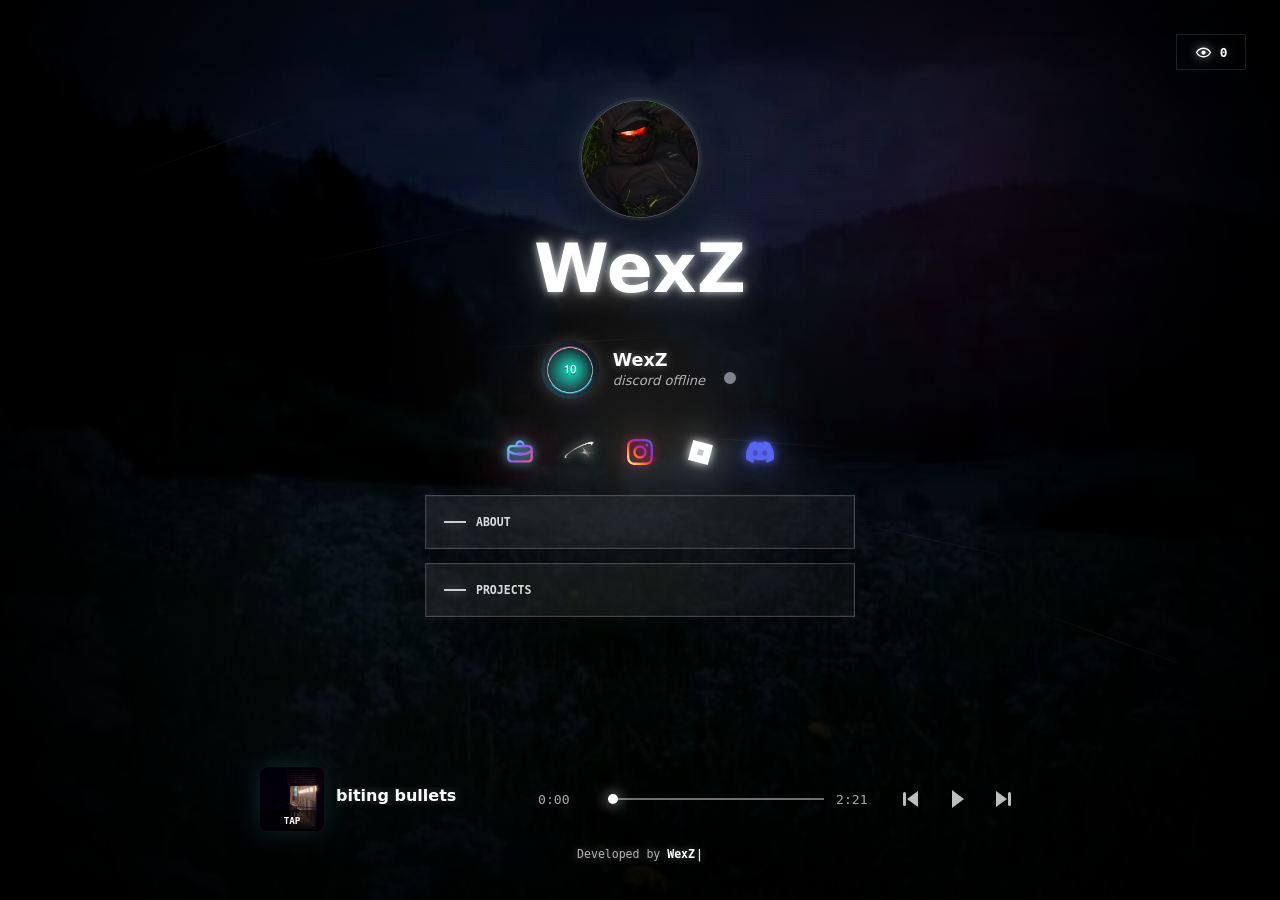
<file: index.html>
<!doctype html>
<html lang="en">
  <head>
    <meta charset="utf-8" />
    <meta name="viewport" content="width=device-width, initial-scale=1" />
    <title>WexZ</title>
    <meta
      name="description"
      content="A dark video-style profile page with social links and a single playable track."
    />
    <link rel="icon" href="assets/GORPCORE.jpg" />
    <link rel="stylesheet" href="style.css?v=14" />
  </head>
  <body>
    <main class="profile-page" data-playing="false">
      <video
        class="background-media"
        autoplay
        loop
        muted
        playsinline
        preload="auto"
        poster="assets/pinterest-background.jpg?v=1"
        aria-hidden="true"
      >
        <source src="assets/pinterest-background.mp4?v=1" type="video/mp4" />
      </video>
      <audio class="audio" autoplay preload="auto" src="assets/ridgeclub biting bullets.mp3"></audio>

      <div class="cursor-light" aria-hidden="true"></div>
      <div class="video-dim" aria-hidden="true"></div>
      <div class="dot-screen" aria-hidden="true"></div>
      <div class="vignette" aria-hidden="true"></div>

      <div class="ambient-lines" aria-hidden="true">
        <span style="--i: 0"></span>
        <span style="--i: 1"></span>
        <span style="--i: 2"></span>
        <span style="--i: 3"></span>
        <span style="--i: 4"></span>
        <span style="--i: 5"></span>
      </div>

      <div class="views" aria-label="Views">
        <img class="view-icon" src="assets/eye.svg" alt="" />
        <strong class="view-count" data-start="0">0</strong>
      </div>

      <section class="profile-stack" aria-label="WexZ link profile">
        <div class="avatar-wrap">
          <span class="avatar-glow" aria-hidden="true"></span>
          <img class="avatar" src="assets/GORPCORE.jpg" alt="WexZ avatar" />
        </div>

        <h1 class="profile-name" data-text="WexZ">WexZ</h1>
        <div class="presence-pill discord-presence" data-status="offline" aria-label="Discord status">
          <img class="presence-avatar" src="assets/avatar.png" alt="" />
          <div>
            <strong class="presence-name">WexZ</strong>
            <span class="presence-status">discord offline</span>
          </div>
          <i class="status-dot" aria-hidden="true"></i>
        </div>

        <nav class="social-row" aria-label="Links">
          <a
            href="https://wexz-studio.netlify.app/"
            target="_blank"
            rel="noreferrer"
            title="Portfolio"
            aria-label="Portfolio"
          >
            <img class="social-icon portfolio-icon" src="assets/portfolio.svg?v=2" alt="" />
          </a>
          <a
            href="https://shora-hub.netlify.app/"
            target="_blank"
            rel="noreferrer"
            title="Shora Hub"
            aria-label="Shora Hub"
          >
            <img class="social-icon shora-icon" src="assets/shora-hub.png?v=2" alt="" />
          </a>
          <a
            href="https://www.instagram.com/wex.ez_?stkn=MWk4MWx1dmNxNnhubQ%3D%3D&utm_source=qr"
            target="_blank"
            rel="noreferrer"
            title="Instagram"
            aria-label="Instagram"
          >
            <img class="social-icon instagram-icon" src="assets/instagram.svg?v=2" alt="" />
          </a>
          <a
            href="https://www.roblox.com/users/8805621619/profile"
            target="_blank"
            rel="noreferrer"
            title="Roblox"
            aria-label="Roblox"
          >
            <img class="social-icon roblox-icon" src="assets/roblox.svg?v=3" alt="" />
          </a>
          <a
            href="https://discord.gg/uwPVNvfWVF"
            target="_blank"
            rel="noreferrer"
            title="Discord"
            aria-label="Discord"
          >
            <img class="social-icon discord-icon" src="assets/discord.svg?v=2" alt="" />
          </a>
        </nav>

        <div class="tab-actions" aria-label="Extra buttons">
          <a class="long-tab" href="https://wexz.netlify.app/" target="_blank" rel="noopener noreferrer">
            <span class="tab-mark" aria-hidden="true"></span>
            <span>About</span>
          </a>
          <a class="long-tab" href="https://wexz.netlify.app/projects" target="_blank" rel="noopener noreferrer">
            <span class="tab-mark" aria-hidden="true"></span>
            <span>Projects</span>
          </a>
        </div>
      </section>

      <section class="mini-player" aria-label="Single song player">
        <button class="album-button" type="button" data-action="toggle">
          <img src="assets/do-i-clench-my-fists-cover.jpg" alt="Do I Clench My Fists? cover" />
          <span class="album-state" aria-hidden="true">play</span>
          <span class="sr-only">Play song</span>
        </button>

        <div class="track-info">
          <strong> biting bullets </strong>
          <span></span>
        </div>

        <span class="time-label elapsed">0:00</span>
        <input
          class="song-range"
          aria-label="Song position"
          type="range"
          min="0"
          max="100"
          step="0.1"
          value="0"
        />
        <span class="time-label duration">0:00</span>

        <div class="player-actions">
          <button type="button" data-action="restart" aria-label="Restart song">
            <span class="control-icon prev-icon" aria-hidden="true"></span>
          </button>
          <button
            class="main-toggle"
            type="button"
            data-action="toggle"
            aria-label="Play song"
          >
            <span class="control-icon play-icon" aria-hidden="true"></span>
          </button>
          <button type="button" data-action="restart" aria-label="Replay song">
            <span class="control-icon next-icon" aria-hidden="true"></span>
          </button>
        </div>

        <div class="developer-credit">Developed by <strong class="developer-name" data-text="WexZ" aria-label="WexZ">WexZ</strong></div>
      </section>
    </main>

    <script src="supabase-config.js"></script>
    <script src="script.js?v=10"></script>
  </body>
</html>
</file>
<file: style.css>
:root {
  --background: #020202;
  --foreground: #f7f7f2;
  --cyan: #61e7ff;
  --rose: #ff4f89;
}

* {
  box-sizing: border-box;
}

html {
  background: var(--background);
  min-height: 100%;
}

body {
  background: var(--background);
  color: var(--foreground);
  font-family: Inter, ui-sans-serif, system-ui, -apple-system, BlinkMacSystemFont, "Segoe UI", sans-serif;
  margin: 0;
}

a,
button,
input {
  font: inherit;
}

a {
  color: inherit;
  text-decoration: none;
}

button {
  border: 0;
}

button:focus {
  outline: none;
}

button:focus-visible,
.social-row a:focus-visible,
.long-tab:focus-visible {
  outline: 1px solid rgba(255, 255, 255, 0.62);
  outline-offset: 4px;
}

.profile-page {
  --mx: 50%;
  --my: 50%;
  align-items: center;
  background: #020202;
  display: flex;
  justify-content: center;
  isolation: isolate;
  min-height: 100svh;
  overflow: hidden;
  padding: 30px 18px 150px;
  position: relative;
}

.background-media {
  filter: grayscale(0.08) contrast(1.1) saturate(0.82) brightness(1.18) blur(1px);
  height: 106%;
  inset: -3%;
  object-fit: cover;
  opacity: 0.84;
  pointer-events: none;
  position: fixed;
  transform: scale(1.04);
  width: 106%;
  z-index: -5;
}

.video-dim {
  background:
    linear-gradient(180deg, rgba(0, 0, 0, 0.26), rgba(0, 0, 0, 0.78)),
    radial-gradient(circle at 52% 38%, rgba(255, 255, 255, 0.08), transparent 18rem),
    radial-gradient(circle at 78% 18%, rgba(255, 79, 137, 0.14), transparent 20rem),
    radial-gradient(circle at 20% 86%, rgba(97, 231, 255, 0.12), transparent 22rem);
  inset: 0;
  pointer-events: none;
  position: fixed;
  z-index: -4;
}

.dot-screen {
  background-image: radial-gradient(circle, rgba(255, 255, 255, 0.22) 0 0.55px, transparent 0.8px);
  background-size: 3px 3px;
  inset: 0;
  mix-blend-mode: soft-light;
  opacity: 0.34;
  pointer-events: none;
  position: fixed;
  z-index: -3;
}

.vignette {
  background:
    radial-gradient(ellipse at center, transparent 0 38%, rgba(0, 0, 0, 0.46) 74%, rgba(0, 0, 0, 0.9) 100%),
    linear-gradient(90deg, rgba(0, 0, 0, 0.84) 0, transparent 25%, transparent 75%, rgba(0, 0, 0, 0.84) 100%);
  inset: 0;
  pointer-events: none;
  position: fixed;
  z-index: -2;
}

.cursor-light {
  background: radial-gradient(circle, rgba(255, 255, 255, 0.16), transparent 58%);
  height: 28rem;
  left: var(--mx);
  mix-blend-mode: screen;
  opacity: 0.55;
  pointer-events: none;
  position: fixed;
  top: var(--my);
  transform: translate(-50%, -50%);
  width: 28rem;
  z-index: -1;
}

.ambient-lines {
  inset: 0;
  pointer-events: none;
  position: fixed;
  z-index: 0;
}

.ambient-lines span {
  animation: driftLine calc(8s + var(--i) * 900ms) ease-in-out infinite alternate;
  background: linear-gradient(90deg, transparent, rgba(255, 255, 255, 0.16), transparent);
  height: 1px;
  left: calc(8% + var(--i) * 14%);
  opacity: 0.34;
  position: absolute;
  top: calc(16% + var(--i) * 11%);
  transform: rotate(calc(-20deg + var(--i) * 8deg));
  width: clamp(120px, 18vw, 280px);
}

.profile-stack {
  align-items: center;
  display: flex;
  flex-direction: column;
  margin-top: -7vh;
  position: relative;
  text-align: center;
  width: min(94vw, 460px);
  z-index: 1;
}

.avatar-wrap {
  height: clamp(88px, 13vw, 118px);
  position: relative;
  width: clamp(88px, 13vw, 118px);
}

.avatar-glow {
  animation: avatarPulse 2.4s ease-in-out infinite alternate;
  background: radial-gradient(circle, rgba(255, 255, 255, 0.48), transparent 66%);
  filter: blur(16px);
  inset: -14px;
  position: absolute;
}

.avatar {
  background: rgba(0, 0, 0, 0.62);
  border: 1px solid rgba(255, 255, 255, 0.26);
  border-radius: 50%;
  box-shadow:
    0 0 0 3px rgba(255, 255, 255, 0.05),
    0 18px 42px rgba(0, 0, 0, 0.62);
  height: 100%;
  object-fit: cover;
  position: relative;
  width: 100%;
}

.profile-name {
  color: #fff;
  font-size: clamp(2.5rem, 7vw, 4.25rem);
  font-weight: 850;
  line-height: 0.96;
  margin: 18px 0 6px;
  position: relative;
  text-shadow:
    0 0 8px rgba(255, 255, 255, 0.82),
    0 0 34px rgba(255, 255, 255, 0.42);
}

.profile-role {
  color: rgba(255, 255, 255, 0.88);
  font-size: clamp(1rem, 2.2vw, 1.24rem);
  font-weight: 760;
  margin: 0;
  text-shadow: 0 0 16px rgba(255, 255, 255, 0.26);
}

.presence-pill {
  --status-color: #80848e;
  align-items: center;
  display: flex;
  gap: 14px;
  justify-content: center;
  margin-top: 32px;
  max-width: 100%;
  min-width: 0;
  padding: 2px 0;
  position: relative;
  text-align: left;
  width: max-content;
}

.presence-pill img {
  border-radius: 50%;
  box-shadow: 0 0 18px rgba(255, 255, 255, 0.18);
  height: 58px;
  object-fit: cover;
  width: 58px;
}

.presence-pill div {
  display: grid;
  gap: 3px;
}

.presence-pill strong {
  color: #fff;
  font-size: 1.1rem;
  line-height: 1;
  text-shadow: 0 0 10px rgba(255, 255, 255, 0.34);
}

.presence-pill span {
  color: rgba(255, 255, 255, 0.68);
  font-size: 0.82rem;
  font-style: italic;
}

.status-dot {
  align-items: center;
  align-self: center;
  background: var(--status-color);
  border: 3px solid rgba(15, 15, 18, 0.92);
  border-radius: 50%;
  display: flex;
  font-size: 0;
  height: 18px;
  justify-content: center;
  margin-left: 2px;
  transform: translateY(8px);
  width: 18px;
}

.discord-presence[data-status="online"] {
  --status-color: #23a55a;
}

.discord-presence[data-status="idle"] {
  --status-color: #f0b232;
}

.discord-presence[data-status="dnd"] {
  --status-color: #f23f43;
}

.discord-presence[data-status="offline"] {
  --status-color: #80848e;
}

.discord-presence[data-status="loading"] {
  --status-color: #61e7ff;
}

.discord-presence[data-status="online"] .status-dot,
.discord-presence[data-status="idle"] .status-dot,
.discord-presence[data-status="dnd"] .status-dot {
  box-shadow:
    0 0 8px var(--status-color),
    0 0 22px color-mix(in srgb, var(--status-color) 72%, transparent);
}

.discord-presence[data-status="loading"] .status-dot {
  animation: statusBlink 900ms ease-in-out infinite alternate;
}

.social-row {
  align-items: center;
  display: flex;
  gap: clamp(10px, 2.5vw, 18px);
  justify-content: center;
  margin-top: 30px;
}

.social-row a {
  align-items: center;
  color: #fff;
  display: flex;
  height: 42px;
  justify-content: center;
  line-height: 1;
  position: relative;
  transition: filter 180ms ease, transform 180ms ease;
  width: 42px;
}

.social-icon {
  display: block;
  filter:
    drop-shadow(0 0 4px rgba(255, 255, 255, 0.58))
    drop-shadow(0 0 14px rgba(255, 255, 255, 0.28));
  height: 26px;
  object-fit: contain;
  pointer-events: none;
  width: 26px;
}

.portfolio-icon {
  filter:
    drop-shadow(0 0 5px rgba(97, 231, 255, 0.9))
    drop-shadow(0 0 16px rgba(255, 79, 137, 0.46));
  height: 28px;
  width: 28px;
}

.shora-icon {
  filter:
    drop-shadow(0 0 5px rgba(255, 255, 255, 0.82))
    drop-shadow(0 0 18px rgba(97, 231, 255, 0.36));
  height: 32px;
  mix-blend-mode: screen;
  width: 32px;
}

.instagram-icon {
  filter:
    drop-shadow(0 0 5px rgba(214, 41, 118, 0.86))
    drop-shadow(0 0 18px rgba(254, 218, 117, 0.34));
}

.roblox-icon {
  filter:
    drop-shadow(0 0 5px rgba(255, 255, 255, 0.95))
    drop-shadow(0 0 18px rgba(255, 255, 255, 0.52));
  height: 25px;
  width: 25px;
}

.discord-icon {
  filter:
    drop-shadow(0 0 5px rgba(88, 101, 242, 0.95))
    drop-shadow(0 0 18px rgba(88, 101, 242, 0.48));
  height: 28px;
  width: 28px;
}

.social-row a::after {
  background: radial-gradient(circle, rgba(255, 255, 255, 0.38), transparent 62%);
  content: "";
  filter: blur(8px);
  inset: 3px;
  opacity: 0;
  position: absolute;
  transition: opacity 180ms ease;
}

.social-row a:hover {
  filter: brightness(1.15);
  transform: translateY(-4px) scale(1.04);
}

.social-row a:hover::after {
  opacity: 1;
}

.tab-actions {
  display: grid;
  gap: 14px;
  margin-top: 22px;
  width: min(100%, 430px);
}

.long-tab {
  align-items: center;
  background:
    linear-gradient(90deg, rgba(255, 255, 255, 0.08), rgba(255, 255, 255, 0.035)),
    rgba(0, 0, 0, 0.22);
  border: 1px solid rgba(255, 255, 255, 0.2);
  box-shadow:
    inset 0 0 0 1px rgba(255, 255, 255, 0.035),
    0 14px 38px rgba(0, 0, 0, 0.2);
  color: rgba(255, 255, 255, 0.84);
  cursor: pointer;
  display: flex;
  font-family: ui-monospace, SFMono-Regular, Menlo, Consolas, monospace;
  font-size: 0.72rem;
  font-weight: 800;
  gap: 10px;
  height: 54px;
  justify-content: flex-start;
  letter-spacing: 0;
  padding: 0 18px;
  text-decoration: none;
  text-transform: uppercase;
  transition: border-color 170ms ease, background 170ms ease, transform 170ms ease;
  width: 100%;
}

.long-tab:hover {
  background:
    linear-gradient(90deg, rgba(97, 231, 255, 0.12), rgba(255, 79, 137, 0.08)),
    rgba(0, 0, 0, 0.24);
  border-color: rgba(255, 255, 255, 0.38);
  transform: translateY(-2px);
}

.tab-mark {
  background: rgba(255, 255, 255, 0.78);
  box-shadow: 0 0 12px rgba(255, 255, 255, 0.42);
  display: block;
  height: 2px;
  width: 22px;
}

.views {
  align-items: center;
  background: rgba(0, 0, 0, 0.22);
  border: 1px solid rgba(255, 255, 255, 0.12);
  color: rgba(255, 255, 255, 0.82);
  display: flex;
  font-family: ui-monospace, SFMono-Regular, Menlo, Consolas, monospace;
  font-size: 0.8rem;
  gap: 8px;
  justify-content: center;
  min-height: 36px;
  min-width: 70px;
  padding: 0 12px;
  position: fixed;
  right: clamp(14px, 2.8vw, 34px);
  top: clamp(14px, 2.8vw, 34px);
  text-shadow: 0 0 10px rgba(255, 255, 255, 0.28);
  text-transform: uppercase;
  z-index: 5;
}

.views strong {
  color: #fff;
  font-weight: 800;
}

.view-icon {
  display: block;
  filter:
    drop-shadow(0 0 5px rgba(255, 255, 255, 0.74))
    drop-shadow(0 0 16px rgba(97, 231, 255, 0.28));
  height: 17px;
  width: 17px;
}

.mini-player {
  align-items: center;
  bottom: clamp(26px, 7vh, 74px);
  display: grid;
  gap: 12px;
  grid-template-columns: 64px minmax(128px, 190px) 42px minmax(110px, 1fr) 46px auto;
  left: 50%;
  max-width: 96vw;
  min-height: 76px;
  position: fixed;
  transform: translateX(-50%);
  width: min(760px, calc(100vw - 34px));
  z-index: 2;
}

.album-button {
  aspect-ratio: 1;
  background: rgba(255, 255, 255, 0.08);
  border-radius: 8px;
  box-shadow:
    0 0 24px rgba(97, 231, 255, 0.16),
    0 18px 34px rgba(0, 0, 0, 0.42);
  cursor: pointer;
  overflow: hidden;
  padding: 0;
  position: relative;
  width: 64px;
}

.album-button img {
  filter: saturate(1.08) contrast(1.06);
  height: 100%;
  object-fit: cover;
  transition: filter 200ms ease, transform 200ms ease;
  width: 100%;
}

.album-button:hover img,
.profile-page[data-playing="true"] .album-button img {
  filter: saturate(1.25) contrast(1.12);
  transform: scale(1.05);
}

.album-state {
  background: rgba(0, 0, 0, 0.58);
  bottom: 0;
  color: #fff;
  font-family: ui-monospace, SFMono-Regular, Menlo, Consolas, monospace;
  font-size: 0.58rem;
  font-weight: 800;
  left: 0;
  padding: 5px 0;
  position: absolute;
  right: 0;
  text-align: center;
  text-transform: uppercase;
}

.track-info {
  display: grid;
  gap: 6px;
  min-width: 0;
}

.track-info strong {
  color: #fff;
  font-size: 1rem;
  line-height: 1.1;
  overflow: hidden;
  text-overflow: ellipsis;
  text-shadow: 0 0 12px rgba(255, 255, 255, 0.28);
  white-space: nowrap;
}

.track-info span,
.time-label {
  color: rgba(255, 255, 255, 0.66);
  font-family: ui-monospace, SFMono-Regular, Menlo, Consolas, monospace;
  font-size: 0.82rem;
}

.song-range {
  --progress: 0%;
  appearance: none;
  background:
    linear-gradient(90deg, #fff var(--progress), rgba(255, 255, 255, 0.28) var(--progress)),
    rgba(255, 255, 255, 0.22);
  cursor: pointer;
  height: 2px;
  margin-left: 16px;
  width: calc(100% - 16px);
}

.song-range::-webkit-slider-thumb {
  appearance: none;
  background: #fff;
  border-radius: 50%;
  box-shadow: 0 0 14px rgba(255, 255, 255, 0.86);
  height: 10px;
  width: 10px;
}

.song-range::-moz-range-thumb {
  background: #fff;
  border: 0;
  border-radius: 50%;
  box-shadow: 0 0 14px rgba(255, 255, 255, 0.86);
  height: 10px;
  width: 10px;
}

.player-actions {
  align-items: center;
  display: flex;
  gap: 10px;
}

.player-actions button {
  align-items: center;
  background: transparent;
  color: rgba(255, 255, 255, 0.64);
  cursor: pointer;
  display: flex;
  font-family: ui-monospace, SFMono-Regular, Menlo, Consolas, monospace;
  font-size: 0.95rem;
  font-weight: 950;
  height: 32px;
  justify-content: center;
  line-height: 1;
  min-width: 34px;
  text-shadow: 0 0 10px rgba(255, 255, 255, 0.24);
  transition: color 160ms ease, transform 160ms ease;
  white-space: nowrap;
  width: 34px;
}

.control-icon {
  --player-icon: rgba(255, 255, 255, 0.74);
  color: currentColor;
  display: block;
  height: 16px;
  position: relative;
  width: 18px;
}

.prev-icon::before,
.next-icon::after {
  background: var(--player-icon);
  border-radius: 2px;
  content: "";
  height: 14px;
  position: absolute;
  top: 1px;
  width: 3px;
}

.prev-icon::before {
  left: 1px;
}

.prev-icon::after {
  border-bottom: 8px solid transparent;
  border-right: 11px solid var(--player-icon);
  border-top: 8px solid transparent;
  content: "";
  height: 0;
  position: absolute;
  right: 2px;
  top: 0;
  width: 0;
}

.next-icon::before {
  border-bottom: 8px solid transparent;
  border-left: 11px solid var(--player-icon);
  border-top: 8px solid transparent;
  content: "";
  height: 0;
  left: 2px;
  position: absolute;
  top: 0;
  width: 0;
}

.next-icon::after {
  right: 1px;
}

.play-icon::before {
  border-bottom: 9px solid transparent;
  border-left: 12px solid var(--player-icon);
  border-top: 9px solid transparent;
  content: "";
  height: 0;
  left: 4px;
  position: absolute;
  top: -1px;
  width: 0;
}

.main-toggle.is-paused .play-icon::before {
  background: #fff;
  border: 0;
  border-radius: 2px;
  box-shadow: 8px 0 0 #fff;
  height: 16px;
  left: 3px;
  top: 0;
  width: 4px;
}

.player-actions button:hover {
  color: #fff;
  transform: scale(1.08);
}

.player-actions .main-toggle {
  color: #fff;
  font-size: 1.3rem;
  width: 38px;
}

.developer-credit {
  color: rgba(255, 255, 255, 0.68);
  font-family: ui-monospace, SFMono-Regular, Menlo, Consolas, monospace;
  font-size: 0.72rem;
  left: 50%;
  letter-spacing: 0;
  line-height: 1;
  max-width: calc(100vw - 32px);
  pointer-events: none;
  position: absolute;
  text-align: center;
  text-shadow:
    0 0 8px rgba(255, 255, 255, 0.4),
    0 0 18px rgba(97, 231, 255, 0.18);
  top: calc(100% + 12px);
  transform: translateX(-50%);
  white-space: nowrap;
}

.developer-credit strong {
  color: #fff;
  font-weight: 900;
}

.developer-name {
  display: inline-block;
  min-width: 4ch;
}

.developer-name::after {
  animation: developerCaret 780ms steps(1, end) infinite;
  color: rgba(255, 255, 255, 0.9);
  content: "|";
  margin-left: 1px;
}

.sr-only {
  border: 0;
  clip: rect(0, 0, 0, 0);
  height: 1px;
  margin: -1px;
  overflow: hidden;
  padding: 0;
  position: absolute;
  white-space: nowrap;
  width: 1px;
}

@keyframes avatarPulse {
  from {
    opacity: 0.36;
    transform: scale(0.92);
  }
  to {
    opacity: 0.66;
    transform: scale(1.08);
  }
}

@keyframes driftLine {
  from {
    opacity: 0.12;
    transform: translate3d(-16px, -8px, 0) rotate(calc(-20deg + var(--i) * 8deg));
  }
  to {
    opacity: 0.42;
    transform: translate3d(18px, 12px, 0) rotate(calc(-16deg + var(--i) * 8deg));
  }
}

@keyframes statusBlink {
  from {
    opacity: 0.45;
    transform: scale(0.9);
  }
  to {
    opacity: 1;
    transform: scale(1.08);
  }
}

@keyframes glitchOne {
  0%,
  88%,
  100% {
    opacity: 0;
  }
  89%,
  92% {
    opacity: 0.58;
    clip-path: inset(0 0 58% 0);
  }
}

@keyframes glitchTwo {
  0%,
  78%,
  100% {
    opacity: 0;
  }
  79%,
  82% {
    opacity: 0.5;
    clip-path: inset(46% 0 8% 0);
  }
}

@keyframes developerCaret {
  0%,
  48% {
    opacity: 1;
  }
  49%,
  100% {
    opacity: 0;
  }
}

@media (max-width: 720px) {
  .profile-page {
    padding-bottom: 172px;
  }

  .profile-stack {
    margin-top: -5vh;
  }

  .mini-player {
    grid-template-columns: 58px minmax(0, 1fr) auto;
    row-gap: 10px;
  }

  .album-button {
    width: 58px;
  }

  .time-label:first-of-type {
    grid-column: 1;
    justify-self: start;
  }

  .song-range {
    grid-column: 2;
    margin-left: 0;
    width: 100%;
  }

  .time-label:last-of-type {
    grid-column: 3;
    justify-self: end;
  }

  .player-actions {
    grid-column: 3;
    grid-row: 1;
  }

  .developer-credit {
    top: calc(100% + 10px);
  }
}

@media (max-width: 420px) {
  .profile-page {
    padding-left: 14px;
    padding-right: 14px;
  }

  .presence-pill {
    margin-top: 26px;
  }

  .mini-player {
    width: calc(100vw - 22px);
  }

  .track-info strong {
    font-size: 0.92rem;
  }
}
</file>
